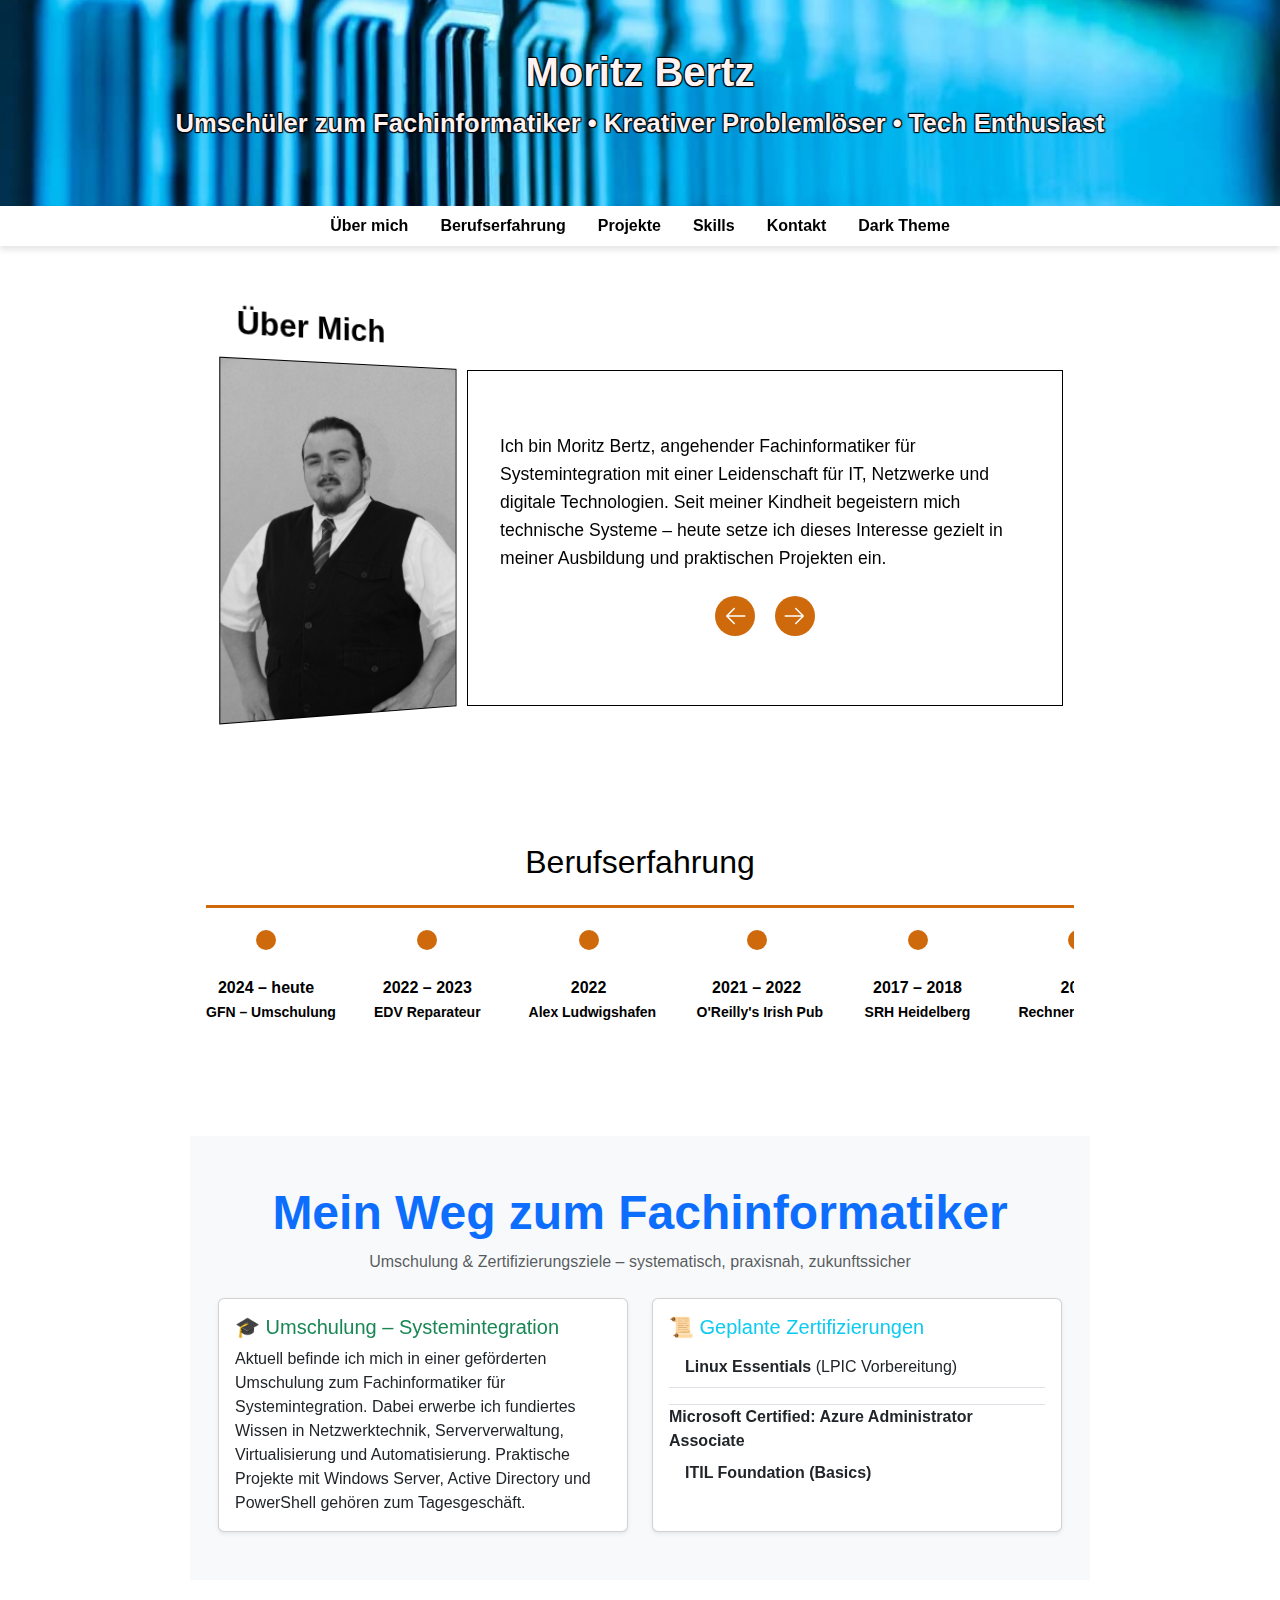
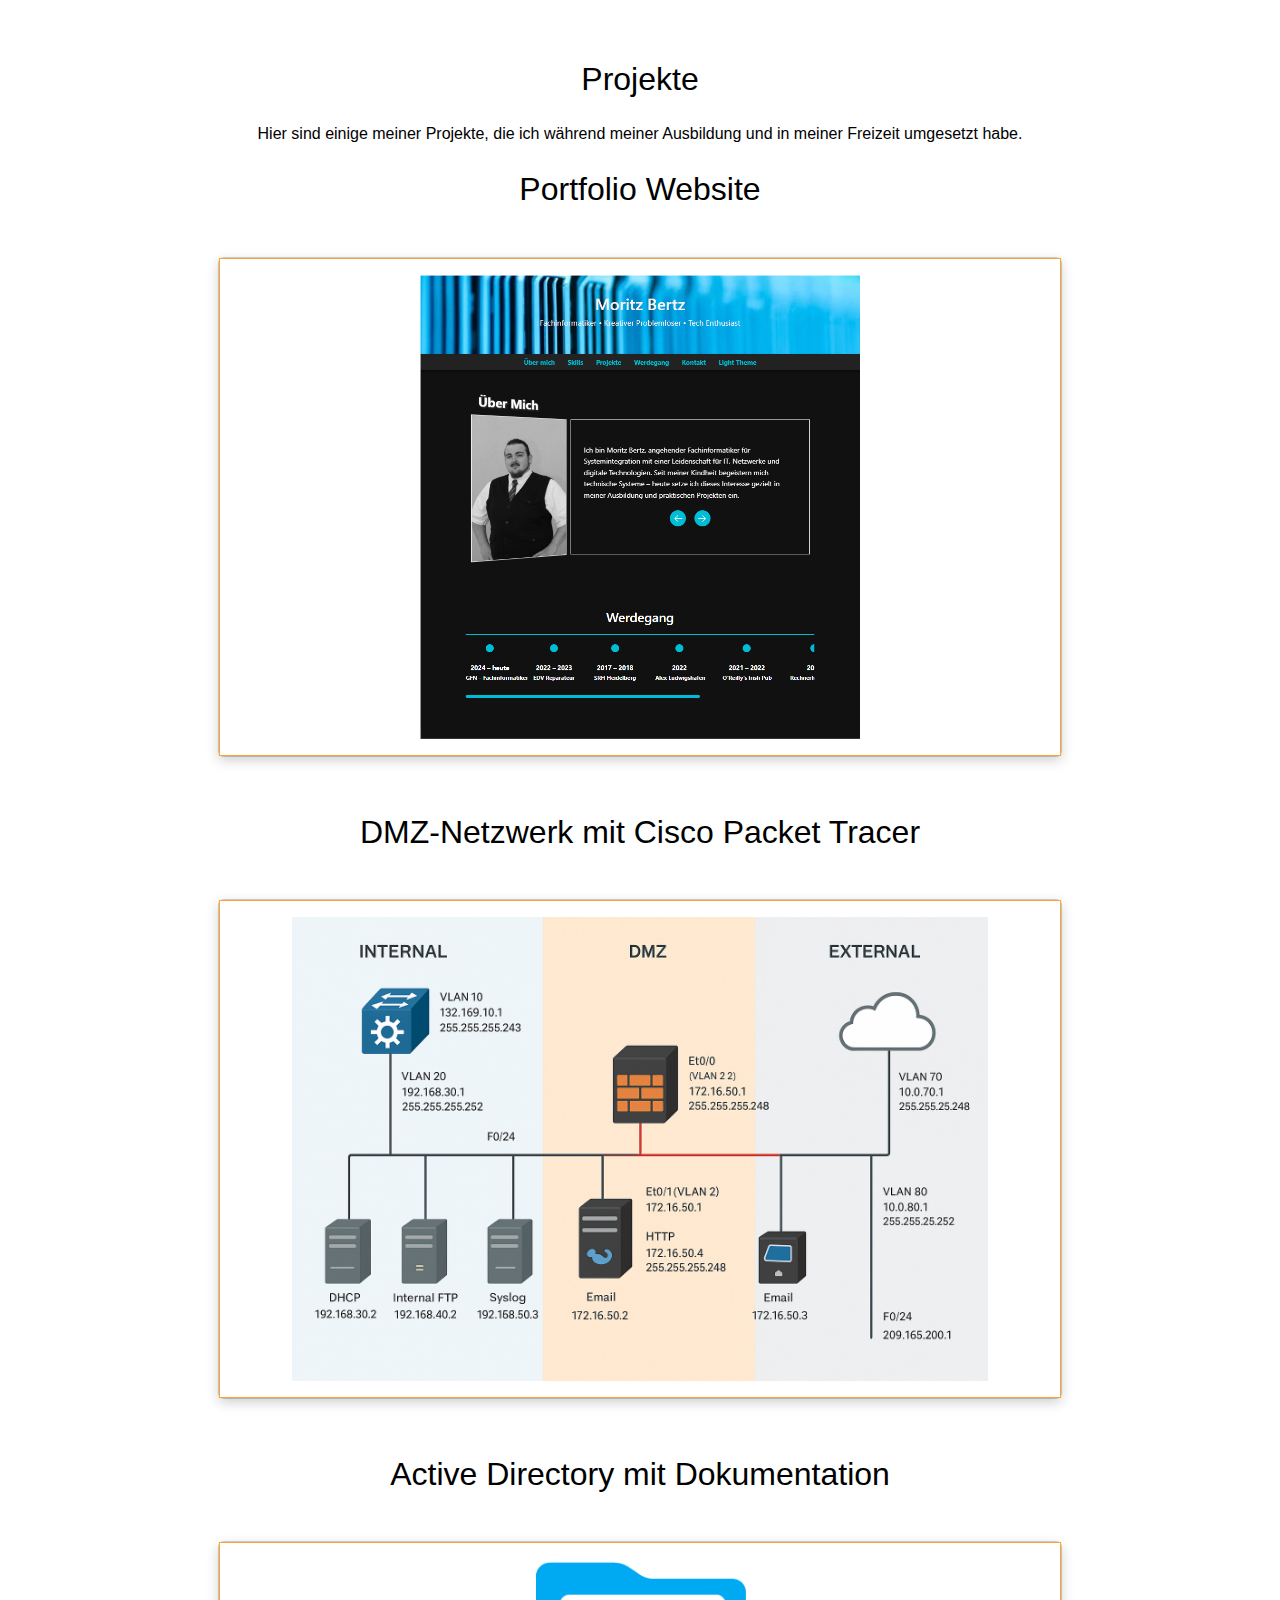
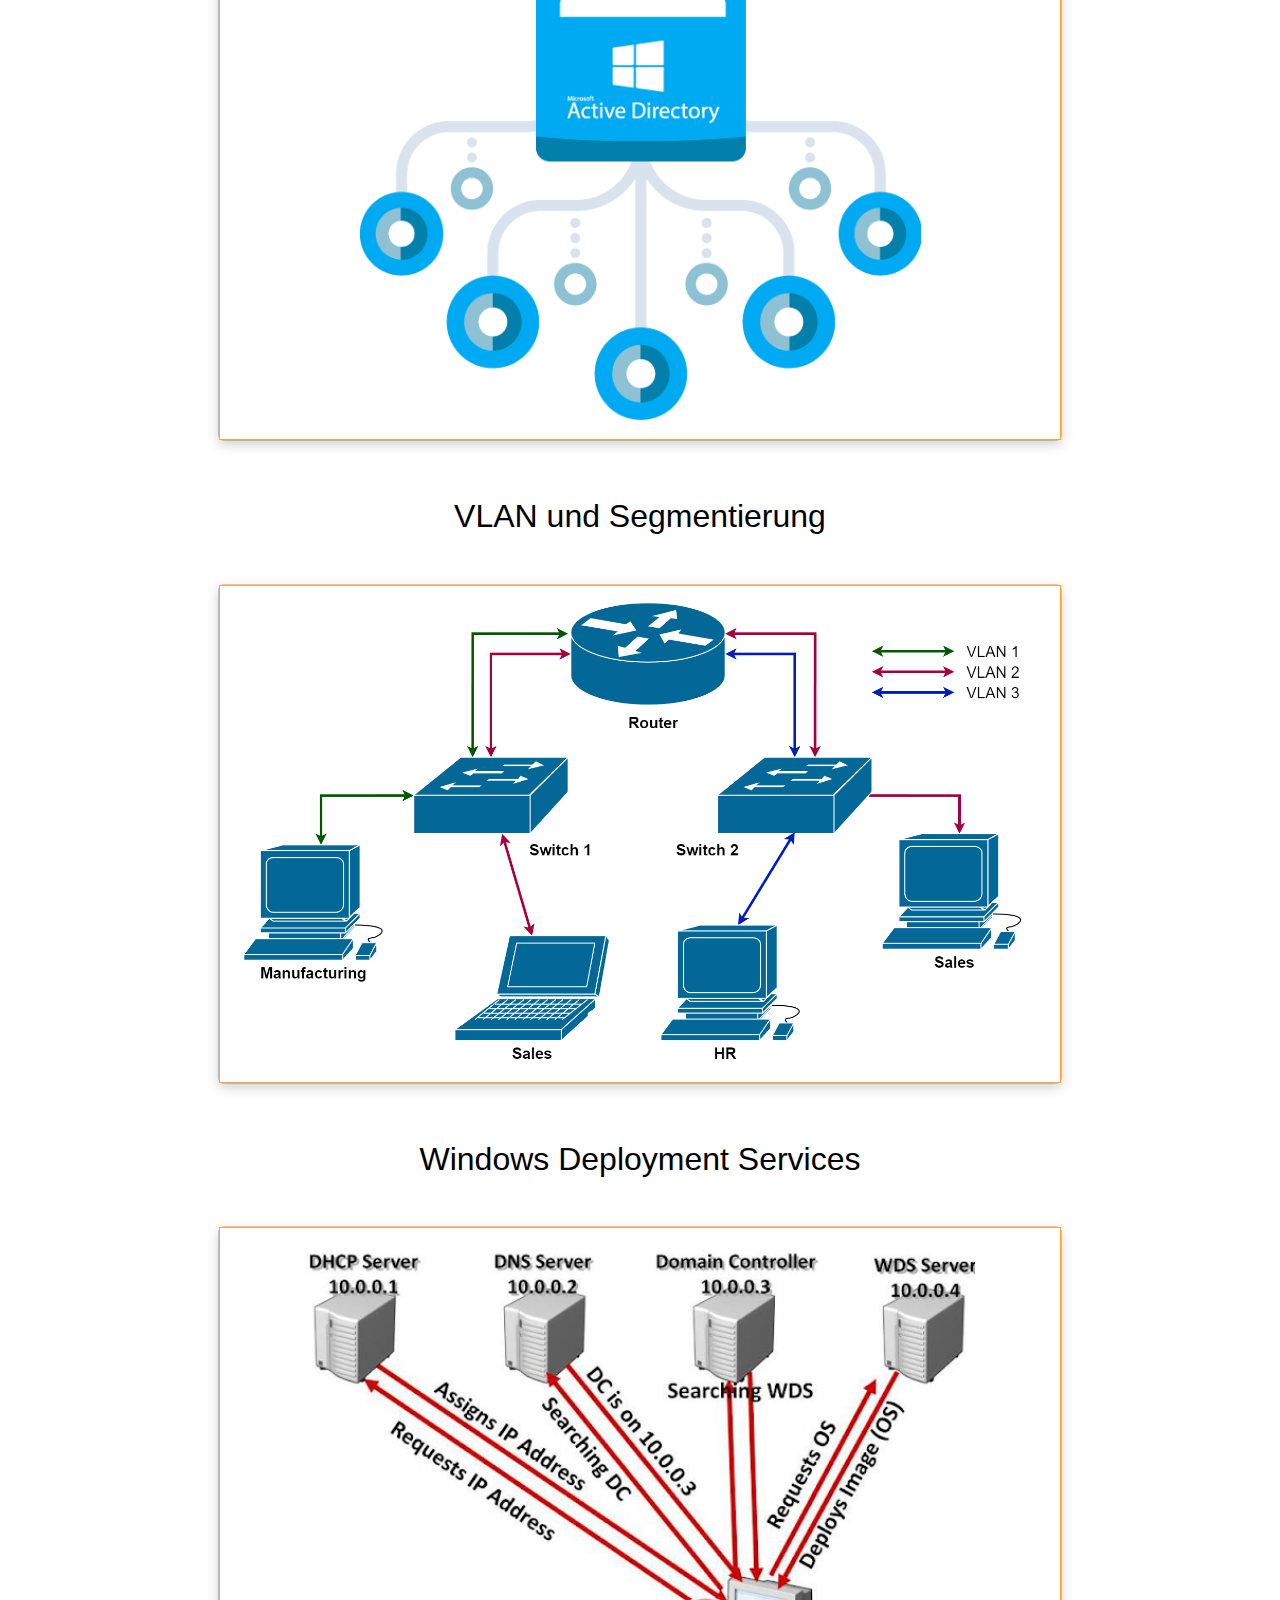
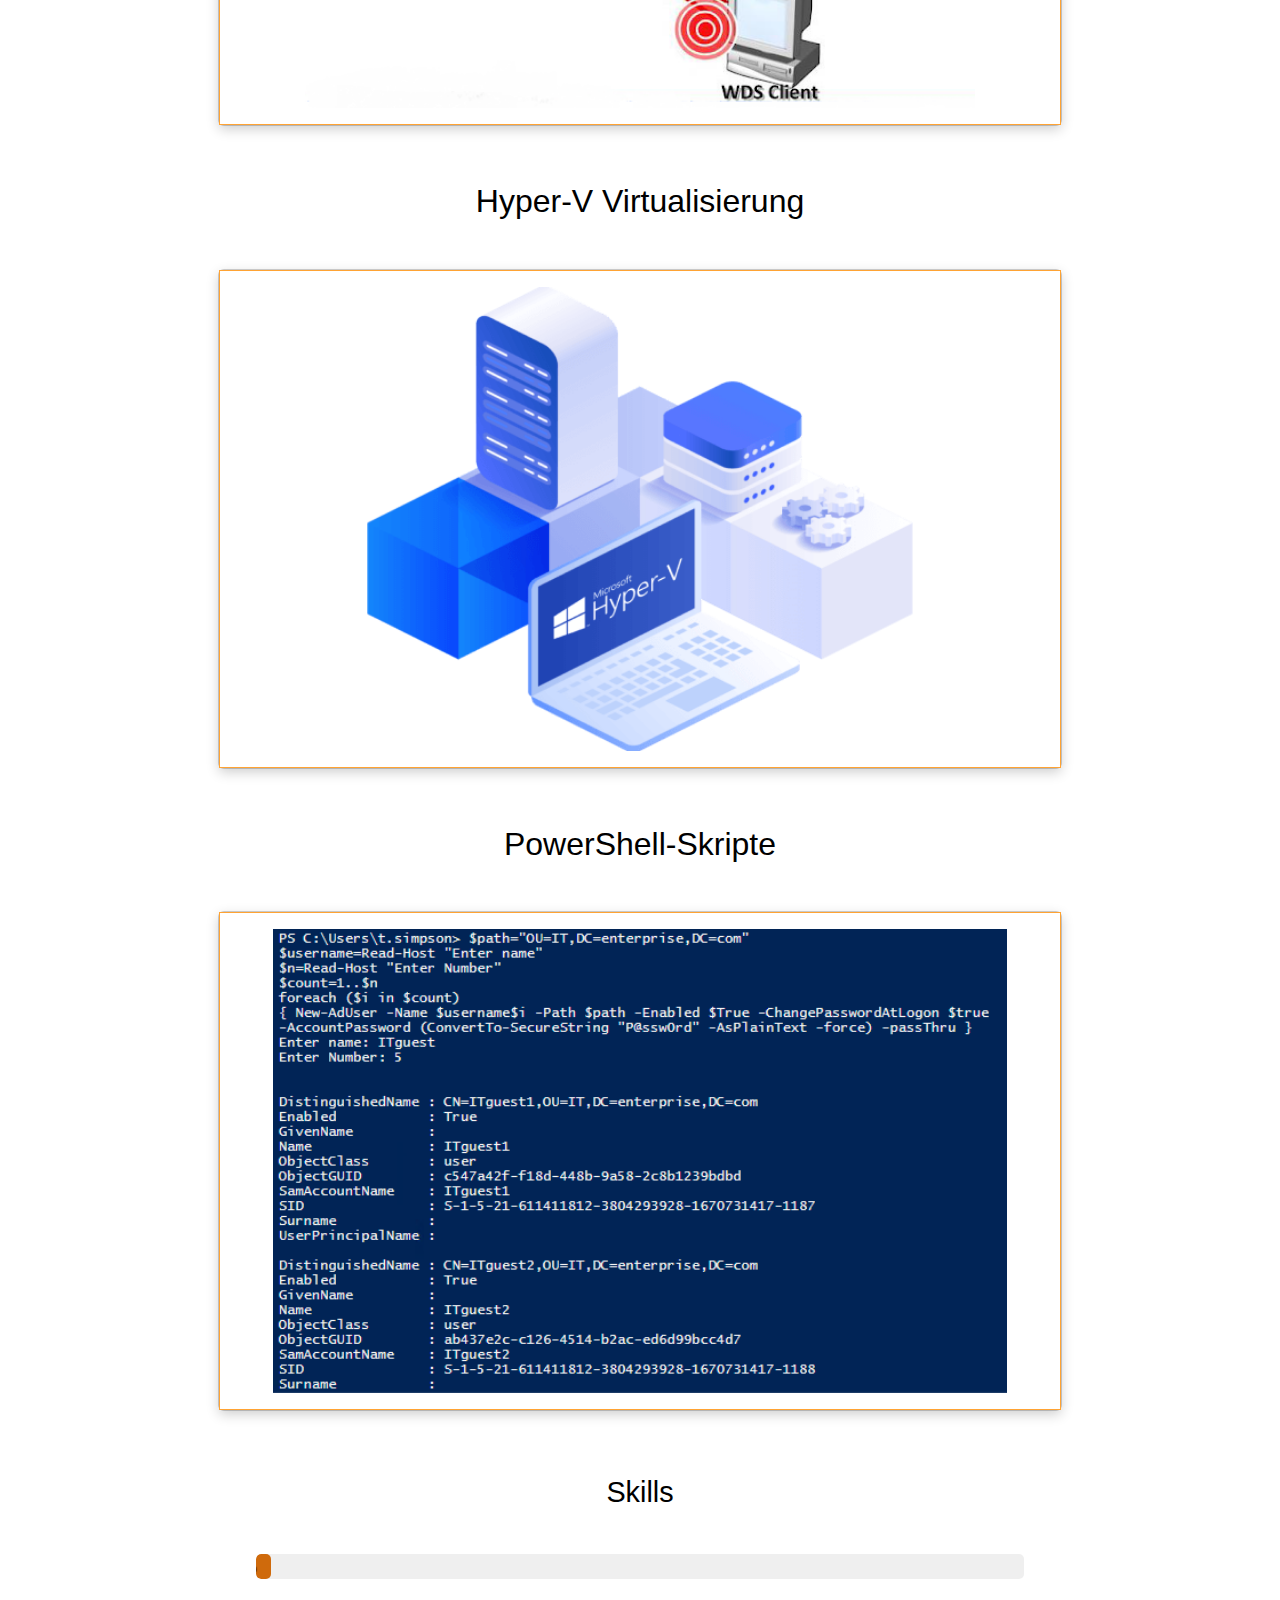
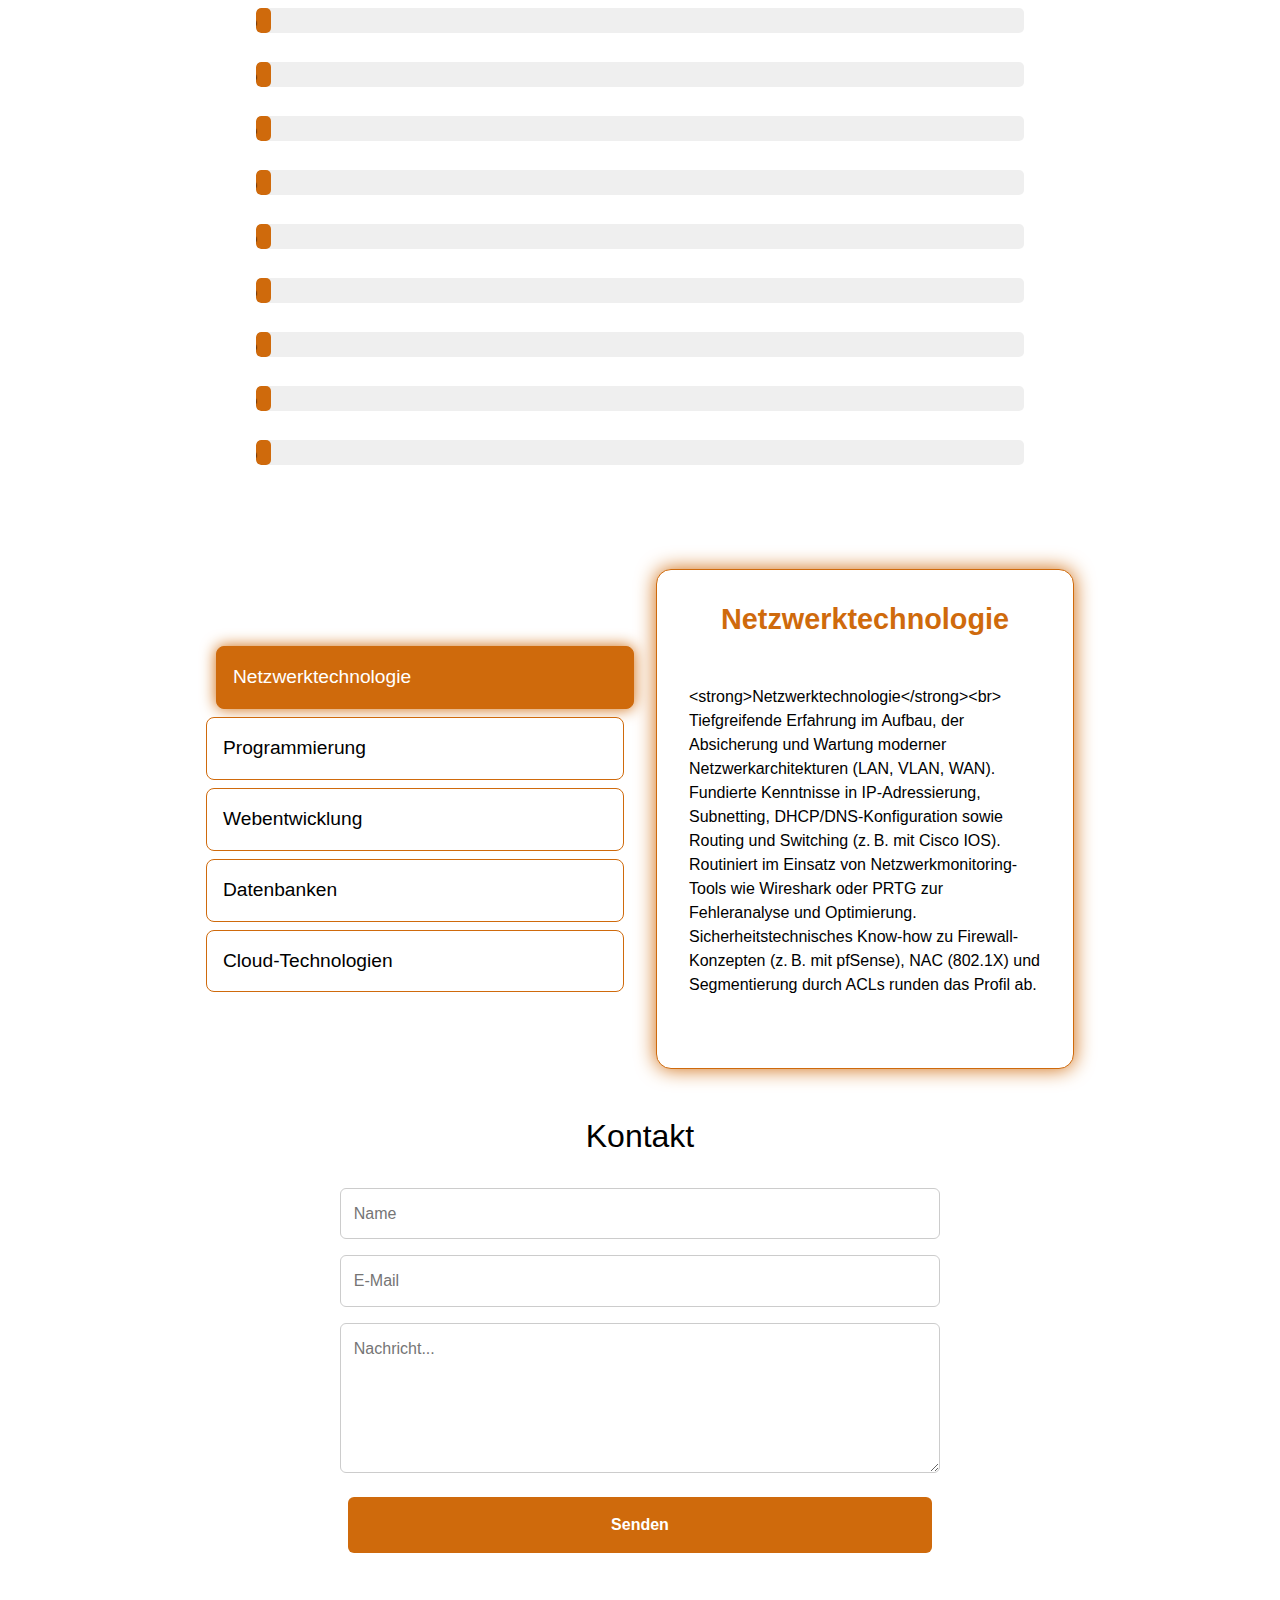
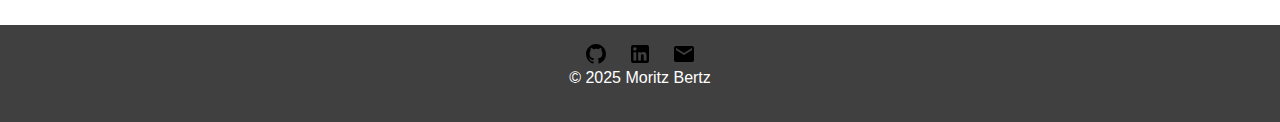
<file: index.html>
<!DOCTYPE html>
<html lang="de">
<head>
  <!-- Bootstrap CSS -->
  <link
    href="https://cdn.jsdelivr.net/npm/bootstrap@5.3.0-alpha3/dist/css/bootstrap.min.css"
    rel="stylesheet"
  />
  <!-- Bootstrap JS -->
  <script
    src="https://cdn.jsdelivr.net/npm/bootstrap@5.3.0-alpha3/dist/js/bootstrap.bundle.min.js"
    defer
  ></script>
  <meta charset="UTF-8" />
  <meta name="viewport" content="width=device-width, initial-scale=1.0" />
  <title>Mein Portfolio</title>
  <!-- Benutzerdefinierte CSS-Datei -->
  <link rel="stylesheet" href="stylesheet.css" />
  <!-- Benutzerdefinierte JavaScript-Datei -->
  <script defer src="script.js"></script>
  <!-- Bootstrap Icons -->
  <link 
    href="https://cdn.jsdelivr.net/npm/bootstrap-icons/font/bootstrap-icons.css" 
    rel="stylesheet"
  />
</head>
<body>
  <header>
    <h1 class="mainheader">Moritz Bertz</h1>
    <p class="subtitle">Umschüler zum Fachinformatiker • Kreativer Problemlöser • Tech Enthusiast</p>
  </header>

  <nav class="static-menu">
    <div class="burger-menu" onclick="toggleMenu()">
      <div></div>
      <div></div>
      <div></div>
    </div>
    <ul>
      <li><a href="#about">Über mich</a></li>
      <li><a href="#timeline">Berufserfahrung</a></li>
      <li><a href="#projects">Projekte</a></li>
      <li><a href="#skills">Skills</a></li>
      <li><a href="#contact">Kontakt</a></li>
      <li><a href="javascript:void(0);" onclick="toggleDarkMode()">Dark Theme</a></li>
    </ul>
  </nav>
  <section id="about">
    <div class="container">
      <div class="row align-items-center">
        <div class="col-md-12">
          <div class="about-wrapper">
            <div class="profile-container">
              <h2 class="profile-heading">Über Mich</h2>
              <img src="images/profile-pic.jpg" alt="Profilbild" class="profile-img">
            </div>
            <div class="about-content">
              <div id="paragraph-slider">
                <p class="paragraph active">Ich bin Moritz Bertz, angehender Fachinformatiker für Systemintegration mit einer Leidenschaft für IT, Netzwerke und digitale Technologien. Seit meiner Kindheit begeistern mich technische Systeme – heute setze ich dieses Interesse gezielt in meiner Ausbildung und praktischen Projekten ein.</p>
                <p class="paragraph">Ich verfüge über fundierte Kenntnisse in der Installation und Verwaltung von Betriebssystemen, Netzwerken und Servern sowie in IT-Sicherheit und Hardwareintegration. Durch meine Arbeit als Techniker und meine Ausbildung habe ich gelernt, komplexe Probleme effizient zu analysieren und nachhaltige Lösungen zu entwickeln.</p>
                <p class="paragraph">Ich bin kommunikativ, kundenorientiert und arbeite gerne im Team. In bisherigen Projekten konnte ich meine Fähigkeit unter Beweis stellen, technische Themen verständlich zu erklären und eine positive Zusammenarbeit mit Kunden und Kollegen aufzubauen.</p>
                <p class="paragraph">Ich strebe danach, mein Wissen kontinuierlich zu erweitern und in einem innovativen Unternehmen aktiv mitzuwirken. Mein Fokus liegt dabei auf praxisorientierter IT-Systemintegration und dem Aufbau zukunftsfähiger, sicherer Infrastrukturen.</p>
              </div>
              <!-- Pfeiltasten -->
              <div class="text-center mt-3">
                <button class="btn btn-arrow me-2" id="prev-btn" aria-label="Zurück">
                  <div class="svg-container">
                    <svg xmlns="http://www.w3.org/2000/svg" width="24" height="24" fill="currentColor" viewBox="0 0 16 16">
                      <path fill-rule="evenodd" d="M15 8a.5.5 0 0 1-.5.5H3.707l4.147 4.146a.5.5 0 0 1-.708.708l-5-5a.5.5 0 0 1 0-.708l5-5a.5.5 0 0 1 .708.708L3.707 7.5H14.5A.5.5 0 0 1 15 8z"/>
                    </svg>
                  </div>
                </button>
                <button class="btn btn-arrow" id="next-btn" aria-label="Weiter">
                  <div class="svg-container">
                    <svg xmlns="http://www.w3.org/2000/svg" width="24" height="24" fill="currentColor" viewBox="0 0 16 16">
                      <path fill-rule="evenodd" d="M1 8a.5.5 0 0 1 .5-.5h10.793l-4.147-4.146a.5.5 0 0 1 .708-.708l5 5a.5.5 0 0 1 0 .708l-5 5a.5.5 0 0 1-.708-.708L12.293 8.5H1.5A.5.5 0 0 1 1 8z"/>
                    </svg>
                  </div>
                </button>
              </div>
            </div>
          </div>
        </div>
      </div>
    </div>
  </section>
  <section id="timeline" class="mt-5">
    <h2 class="text-center mb-4">Berufserfahrung</h2>
    <div class="timeline-container">
  
      <!-- Bereits vorhandene Meilensteine -->
      <div class="timeline-item" data-year="2024 – heute" data-title="Ausbildung – GFN" data-description="Umschulung zum Fachinformatiker für Systemintegration bei der GFN: Netzwerkadministration, IT-Sicherheit, Azure, Linux u.v.m.">
        <div class="timeline-dot"></div>
        <div class="timeline-label">2024 – heute<br><small>GFN – Umschulung</small></div>
      </div>
  
      <div class="timeline-item" data-year="2022 – 2023" data-title="Express Handy Reparatur" data-description="Reparaturen, Kundenberatung, Inventarverwaltung, IT-Service für Kleingeräte.">
        <div class="timeline-dot"></div>
        <div class="timeline-label">2022 – 2023<br><small>EDV Reparateur</small></div>
      </div> 
  
      <!-- Hinzugefügte Meilensteine -->
      <div class="timeline-item" data-year="2022" data-title="Servicekraft – Alex Ludwigshafen" data-description="Servicekraft, Kellner und Barkeeper im Alex Ludwigshafen.">
        <div class="timeline-dot"></div>
        <div class="timeline-label">2022<br><small>Alex Ludwigshafen</small></div>
      </div>
  
      <div class="timeline-item" data-year="2021 – 2022" data-title="Servicekraft – O'Reilly's Irish Pub" data-description="Servicekraft, Kellner und Barkeeper im O'Reilly's Irish Pub.">
        <div class="timeline-dot"></div>
        <div class="timeline-label">2021 – 2022<br><small>O'Reilly's Irish Pub</small></div>
      </div>

      <div class="timeline-item" data-year="2017 – 2018" data-title="Game & Multimedia Design" data-description="SRH Heidelberg: Photoshop, Webentwicklung, Designgrundlagen, Teamprojekte.">
        <div class="timeline-dot"></div>
        <div class="timeline-label">2017 – 2018<br><small>SRH Heidelberg</small></div>
      </div>

      <div class="timeline-item" data-year="2017" data-title="Praktikum – Rechnerhaus GmbH" data-description="Praktikum als Webentwickler bei der Rechnerhaus GmbH in Lampertheim.">
        <div class="timeline-dot"></div>
        <div class="timeline-label">2017<br><small>Rechnerhaus GmbH</small></div>
      </div>
  
      <div class="timeline-item" data-year="2016 – 2017" data-title="Berufsvorbereitende Bildungsmaßnahme" data-description="Teilnahme an einer berufsvorbereitenden Bildungsmaßnahme am Wichern Institut Ludwigshafen.">
        <div class="timeline-dot"></div>
        <div class="timeline-label">2016 – 2017<br><small>Wichern Institut</small></div>
      </div>
  
      <div class="timeline-item" data-year="2007" data-title="Praktikum – Ciba/BASF Lampertheim" data-description="Praktikum als Chemikant bei Ciba/BASF in Lampertheim.">
        <div class="timeline-dot"></div>
        <div class="timeline-label">2007<br><small>Ciba/BASF Lampertheim</small></div>
      </div>
  
    </div>
  </section>
  
  <!-- Modal für Details -->
  <div class="modal fade" id="timelineModal" tabindex="-1" aria-hidden="true">
    <div class="modal-dialog modal-dialog-centered">
      <div class="modal-content">
        <div class="modal-header">
          <h5 class="modal-title" id="timelineModalLabel"></h5>
          <button type="button" class="btn-close" data-bs-dismiss="modal" aria-label="Schließen"></button>
        </div>
        <div class="modal-body" id="timelineModalBody"></div>
      </div>
    </div>
  </div>
  <section id="umschulung-section" class="mt-5 py-5 bg-light">
  <div class="container">
    <div class="text-center mb-4">
      <h2 class="display-5 fw-bold text-primary">Mein Weg zum Fachinformatiker</h2>
      <p class="text-muted">Umschulung & Zertifizierungsziele – systematisch, praxisnah, zukunftssicher</p>
    </div>

    <div class="row gy-4">
      <div class="col-md-6 animate-fade-in">
        <div class="card shadow-sm h-100">
          <div class="card-body">
            <h5 class="card-title text-success">🎓 Umschulung – Systemintegration</h5>
            <p class="card-text">
              Aktuell befinde ich mich in einer geförderten Umschulung zum Fachinformatiker für Systemintegration. Dabei erwerbe ich fundiertes Wissen in Netzwerktechnik, Serververwaltung, Virtualisierung und Automatisierung. Praktische Projekte mit Windows Server, Active Directory und PowerShell gehören zum Tagesgeschäft.
            </p>
          </div>
        </div>
      </div>

      <div class="col-md-6 animate-fade-in">
        <div class="card shadow-sm h-100">
          <div class="card-body">
            <h5 class="card-title text-info">📜 Geplante Zertifizierungen</h5>
            <ul class="list-group list-group-flush">
              <li class="list-group-item"><strong>Linux Essentials</strong> (LPIC Vorbereitung)</li>
              <li class="list-group-item"></li><strong>Microsoft Certified: Azure Administrator Associate</strong></li>
              <li class="list-group-item"><strong>ITIL Foundation (Basics)</strong></li>
            </ul>
          </div>
        </div>
      </div>
    </div>
  </div>
</section>

  <section id="projects" class="mt-5">
    <h2 class="text-center mb-4">Projekte</h2>
    <p class="text-center mb-4">Hier sind einige meiner Projekte, die ich während meiner Ausbildung und in meiner Freizeit umgesetzt habe.</p>
    <div class="container">
      <div class="row g-4 justify-content-center">
        <!-- Project Card 1 -->
        <h2 class="text-center mb-4">Portfolio Website</h2>
        <div class="col-md-12">
          <div class="card-container">
            <div class="card">
              <div class="card-face card-front">
                <img src="images/infpic/website.png" alt="Portfolio Website" />
              </div>
              <div class="card-face card-back">
                <div class="scroll-content" id="scrollBox1">
                  <h3>Portfolio Website</h3>
                  <p>Eine responsive Portfolio-Website, die meine Fähigkeiten und Projekte präsentiert.</p>
                  <ul>
                    <li>HTML5 & CSS3 für modernes, responsives Design</li>
                    <li>JavaScript für interaktive Elemente</li>
                    <li>Bootstrap für Grid-Layout und Komponenten</li>
                    <li>Dark/Light Mode Toggle</li>
                    <li>Animierte UI-Elemente</li>
                  </ul>
                </div>
              </div>
            </div>
          </div>
        </div>
        <!-- Project Card 2 -->
        <h2 class="text-center mb-4">DMZ-Netzwerk mit Cisco Packet Tracer</h2>
        <div class="col-md-12">
          <div class="card-container">
            <div class="card">
              <div class="card-face card-front">
                <img src="images/infpic/DMZ.png" alt="Netzwerk Lab" />
              </div>
              <div class="card-face card-back">
                <div class="scroll-content" id="scrollBox2">
                  <h3>DMZ-Netzwerk mit Cisco Packet Tracer</h3>
                  <p>Ein komplexes Netzwerk-Setup mit DMZ (Demilitarized Zone) zur sicheren Trennung von internen und externen Diensten.</p>
                  <ul>
                    <li>Netzwerksegmentierung in drei Zonen (Intern, DMZ, Extern)</li>
                    <li>Konfiguration von zwei Routers (Edge & Internal) und einem Layer 3 Switch</li>
                    <li>Implementierung von Access Control Lists (ACLs) für Sicherheit</li>
                    <li>Statisches Routing zwischen den Netzwerkzonen</li>
                    <li>IP-Adressierung und Subnetting (192.168.10.0/24, 192.168.20.0/24, 203.0.113.0/24)</li>
                    <li>Testen der Netzwerkverbindungen und Sicherheitsregeln</li>
                  </ul>
                  <p><strong>Gelernte Fähigkeiten:</strong></p>
                  <ul>
                    <li>Netzwerksegmentierung und DMZ-Konzepte</li>
                    <li>Router- und Switch-Konfiguration</li>
                    <li>ACL-Implementierung für Zugriffskontrolle</li>
                    <li>Netzwerksicherheit und Best Practices</li>
                  </ul>
                </div>
              </div>
            </div>
          </div>
        </div>
        <!-- Project Card 3 -->
        <h2 class="text-center mb-4">Active Directory mit Dokumentation</h2>
        <div class="col-md-12">
          <div class="card-container">
            <div class="card">
              <div class="card-face card-front">
                <img src="images/infpic/ad.png" alt="Active Directory" />
              </div>
              <div class="card-face card-back">
                <div class="scroll-content" id="scrollBox3">
                  <h3>Zentrale Benutzer- und Rechteverwaltung mit Active Directory</h3>
                  <p>Einrichtung und Konfiguration einer Active Directory Infrastruktur mit Gruppenrichtlinien.</p>
                  <ul>
                    <li>Einrichtung eines Domänencontrollers unter Windows Server 2022</li>
                    <li>Strukturierte OU-Organisation für effiziente Verwaltung</li>
                    <li>Implementierung von Gruppenrichtlinien (GPOs)</li>
                    <li>Automatisierte Druckerzuweisung und Netzlaufwerke</li>
                    <li>Passwortrichtlinien und Sicherheitseinstellungen</li>
                  </ul>
                  <p><strong>Verwendete Technologien:</strong></p>
                  <ul>
                    <li>Windows Server 2022</li>
                    <li>Group Policy Management Console (GPMC)</li>
                    <li>Remote Server Administration Tools (RSAT)</li>
                  </ul>
                  <button class="btn btn-primary" onclick="openModal()">Dokumentation Organisational Units / Groups</button>

                </div>
              </div>
            </div>
          </div>
        </div>
        <!-- Project Card 4 -->
        <h2 class="text-center mb-4">VLAN und Segmentierung</h2>
        <div class="col-md-12">
          <div class="card-container">
            <div class="card">
              <div class="card-face card-front">
                <img src="images/infpic/vlan.png" alt="VLAN Network" />
              </div>
              <div class="card-face card-back">
                <div class="scroll-content" id="scrollBox4">
                  <h3>Segmentierung eines Netzwerks mit VLANs und Layer-3-Routing</h3>
                  <p>Implementierung einer VLAN-basierten Netzwerksegmentierung mit Inter-VLAN-Routing.</p>
                  <ul>
                    <li>Entwicklung eines VLAN-Konzepts für verschiedene Abteilungen</li>
                    <li>Konfiguration von Trunk-Ports und Access-Ports</li>
                    <li>Einrichtung von Inter-VLAN-Routing</li>
                    <li>Implementierung von Sicherheitsrichtlinien pro VLAN</li>
                    <li>Netzwerksegmentierung für optimale Performance</li>
                  </ul>
                  <p><strong>Verwendete Technologien:</strong></p>
                  <ul>
                    <li>Cisco IOS / Packet Tracer</li>
                    <li>pfSense Firewall</li>
                    <li>Unifi Network Controller</li>
                  </ul>
                </div>
              </div>
            </div>
          </div>
        </div>
        <!-- Project Card 5 -->
        <h2 class="text-center mb-4">Windows Deployment Services</h2>
        <div class="col-md-12">
          <div class="card-container">
            <div class="card">
              <div class="card-face card-front">
                <img src="images/infpic/wds.png" alt="Windows Deployment Services" />
              </div>
              <div class="card-face card-back">
                <div class="scroll-content" id="scrollBox5">
                  <h3>Automatisierte Windows-Installation via PXE und WDS</h3>
                  <p>Einrichtung eines Windows Deployment Services Servers für automatisierte Systeminstallationen.</p>
                  <ul>
                    <li>Konfiguration eines WDS-Servers</li>
                    <li>Erstellung und Anpassung von Bootimages</li>
                    <li>Entwicklung von Antwortdateien (unattended.xml)</li>
                    <li>Integration von Treibern und Updates</li>
                    <li>PXE-Boot-Konfiguration</li>
                  </ul>
                  <p><strong>Verwendete Technologien:</strong></p>
                  <ul>
                    <li>Windows Server Core/GUI</li>
                    <li>Deployment Image Servicing and Management (DISM)</li>
                    <li>Windows Deployment Services (WDS)</li>
                  </ul>
                </div>
              </div>
            </div>
          </div>
        </div>
      
        <!-- Project Card 7 -->
        <h2 class="text-center mb-4">Hyper-V Virtualisierung</h2>
        <div class="col-md-12">
          <div class="card-container">
            <div class="card">
              <div class="card-face card-front">
                <img src="images/infpic/hyper-v-1.webp" alt="Hyper-V Virtualization" />
              </div>
              <div class="card-face card-back">
                <div class="scroll-content" id="scrollBox7">
                  <h3>Servervirtualisierung mit Hyper-V und VHDX-Snapshots</h3>
                  <p>Implementierung einer Hyper-V-basierten Virtualisierungsinfrastruktur.</p>
                  <ul>
                    <li>Einrichtung eines Hyper-V Hosts</li>
                    <li>Konfiguration virtueller Netzwerke</li>
                    <li>Erstellung und Verwaltung von VMs</li>
                    <li>Implementierung von VHDX-Snapshots</li>
                    <li>Performance-Optimierung</li>
                  </ul>
                  <p><strong>Verwendete Technologien:</strong></p>
                  <ul>
                    <li>Microsoft Hyper-V</li>
                    <li>PowerShell für Automatisierung</li>
                    <li>VHDX-Dateisystem</li>
                    <li>Windows Admin Center</li>
                  </ul>
                </div>
              </div>
            </div>
          </div>
        </div>
        <!-- Project Card 8 -->
        <h2 class="text-center mb-4">PowerShell-Skripte</h2>
        <div class="col-md-12">
          <div class="card-container">
            <div class="card">
              <div class="card-face card-front">
                <img src="images/infpic/New_AD_Users_w_PS_5.png" alt="PowerShell Automation" />
              </div>
              <div class="card-face card-back">
                <div class="scroll-content" id="scrollBox8">
                  <h3>Automatisierung von Benutzeranlagen mit PowerShell-Skripten</h3>
                  <p>Entwicklung von PowerShell-Skripten zur Automatisierung von Benutzeranlagen.</p>
                  <ul>
                    <li>Erstellung von Benutzerkonten in Active Directory</li>
                    <li>Automatisierte Einrichtung von Homeverzeichnissen</li>
                    <li>Verwaltung von Gruppenmitgliedschaften</li>
                    <li>Passwort-Management und -Sicherheit</li>
                    <li>CSV-basierte Massenverarbeitung</li>
                  </ul>
                  <p><strong>Verwendete Technologien:</strong></p>
                  <ul>
                    <li>PowerShell</li>
                    <li>Active Directory Module</li>
                    <li>CSV-Import/Export</li>
                  </ul>
                </div>
              </div>
            </div>
          </div>
        </div>
      </div>
    </div>
  <!-- Modal für das Tool -->
<div id="iframeModal" class="modal-overlay">
  <div class="modal-content">
    <button class="close-btn" onclick="closeModal()">×</button>
    <iframe id="ad-documentation-iframe" src="AD Documentation.html" frameborder="0"></iframe>
  </div>
</div>
  </section>



  <section id="skills">
    <h2>Skills</h2>
    <div class="skills-container">
      <div class="skill">
        <div class="mobile-tooltip">Klick mich</div>
        <span>HTML/CSS</span>
        <div class="bar" data-percent="83" data-skill="htmlcss">
          <div>83%</div>
        </div>
        <div class="skill-details">
          <ul>
            <li>Responsive Web Design</li>
            <li>CSS Grid & Flexbox</li>
            <li>CSS Animations & Transitions</li>
            <li>Semantic HTML5</li>
            <li>Cross-browser Compatibility</li>
          </ul>
        </div>
      </div>
      
      <div class="skill">
        <div class="mobile-tooltip">Klick mich</div>
        <span>JavaScript</span>
        <div class="bar" data-percent="45" data-skill="javascript">
          <div>45%</div>
        </div>
        <div class="skill-details">
          <ul>
            <li>DOM Manipulation</li>
            <li>Event Handling</li>
            <li>ES6+ Features</li>
            <li>Async Programming</li>
            <li>Basic API Integration</li>
          </ul>
        </div>
      </div>
      
      <div class="skill">
        <div class="mobile-tooltip">Klick mich</div>
        <span>PHP</span>
        <div class="bar" data-percent="60" data-skill="php">
          <div>60%</div>
        </div>
        <div class="skill-details">
          <ul>
            <li>WordPress Development</li>
            <li>Database Integration</li>
            <li>Form Processing</li>
            <li>Basic Security Practices</li>
            <li>Template Systems</li>
          </ul>
        </div>
      </div>
      
      <div class="skill">
        <div class="mobile-tooltip">Klick mich</div>
        <span>Linux</span>
        <div class="bar" data-percent="65" data-skill="linux">
          <div>65%</div>
        </div>
        <div class="skill-details">
          <ul>
            <li>System Administration</li>
            <li>Shell Scripting</li>
            <li>Package Management</li>
            <li>User Management</li>
            <li>Network Configuration</li>
          </ul>
        </div>
      </div>
      
      <div class="skill">
        <div class="mobile-tooltip">Klick mich</div>
        <span>Netzwerktechnik</span>
        <div class="bar" data-percent="80" data-skill="netzwerk">
          <div>80%</div>
        </div>
        <div class="skill-details">
          <ul>
            <li>TCP/IP Protocols</li>
            <li>Network Security</li>
            <li>VLAN Configuration</li>
            <li>Router & Switch Setup</li>
            <li>Network Troubleshooting</li>
          </ul>
        </div>
      </div>
      
      <div class="skill">
        <div class="mobile-tooltip">Klick mich</div>
        <span>Diagnose & Reparatur</span>
        <div class="bar" data-percent="70" data-skill="hardware">
          <div>70%</div>
        </div>
        <div class="skill-details">
          <ul>
            <li>Component Testing</li>
            <li>System Assembly</li>
            <li>Hardware Upgrades</li>
            <li>Performance Optimization</li>
            <li>Diagnostic Tools</li>
          </ul>
        </div>
      </div>
      
      <div class="skill">
        <div class="mobile-tooltip">Klick mich</div>
        <span>Datenrettung</span>
        <div class="bar" data-percent="60" data-skill="datenrettung">
          <div>60%</div>
        </div>
        <div class="skill-details">
          <ul>
            <li>File Recovery</li>
            <li>Partition Recovery</li>
            <li>Data Backup Solutions</li>
            <li>Recovery Software</li>
            <li>Data Security</li>
          </ul>
        </div>
      </div>
      
      <div class="skill">
        <div class="mobile-tooltip">Klick mich</div>
        <span>Bildbearbeitung</span>
        <div class="bar" data-percent="55" data-skill="photoshop">
          <div>55%</div>
        </div>
        <div class="skill-details">
          <ul>
            <li>Image Retouching</li>
            <li>Layer Management</li>
            <li>Color Correction</li>
            <li>Basic Design</li>
            <li>Photo Manipulation</li>
          </ul>
        </div>
      </div>
      
      <div class="skill">
        <div class="mobile-tooltip">Klick mich</div>
        <span>Kundenkommunikation</span>
        <div class="bar" data-percent="85" data-skill="kundenkommunikation">
          <div>85%</div>
        </div>
        <div class="skill-details">
          <ul>
            <li>Technical Support</li>
            <li>Problem Resolution</li>
            <li>Documentation</li>
            <li>Training & Guidance</li>
            <li>Customer Service</li>
          </ul>
        </div>
      </div>
      
      <div class="skill">
        <div class="mobile-tooltip">Klick mich</div>
        <span>Englisch (verhandlungssicher)</span>
        <div class="bar" data-percent="95" data-skill="englisch">
          <div>95%</div>
        </div>
        <div class="skill-details">
          <ul>
            <li>Technical Documentation</li>
            <li>International Communication</li>
            <li>Business Negotiations</li>
            <li>Project Management</li>
            <li>Cross-cultural Collaboration</li>
          </ul>
        </div>
      </div>
    </div>
  </section>

  <section id="tech-carousel" class="mt-5">
    <div class="container">
      <div class="row">
        <!-- Linke Spalte: Liste der Technologien -->
        <div class="col-md-6">
          <ul class="tech-list">
            <li data-tech="netzwerk">Netzwerktechnologie</li>
            <li data-tech="programmierung">Programmierung</li>
            <li data-tech="webentwicklung">Webentwicklung</li>
            <li data-tech="datenbanken">Datenbanken</li>
            <li data-tech="cloud">Cloud-Technologien</li>
          </ul>
        </div>
        <!-- Rechte Spalte: Beschreibungsbereich -->
        <div class="col-md-6">
          <div class="tech-description">
            <div class="tech-description-content">
              <h3 id="tech-title">Technologie</h3>
              <div class="tech-description-text">
                <p id="tech-details">Klicken Sie auf eine Technologie, um mehr Informationen zu erhalten.</p>
              </div>
            </div>
          </div>
        </div>
      </div>
    </div>
  </section>

  <section id="contact">
    <h2>Kontakt</h2>
    <form id="contact-form" action="https://formspree.io/f/xanoovvn" method="POST">
      <input type="text" name="name" id="name" placeholder="Name" required />
      <input type="email" name="email" id="email" placeholder="E-Mail" required />
      <textarea name="message" id="message" placeholder="Nachricht..." required></textarea>
      <button type="submit">Senden</button>
      <p id="form-msg"></p>
    </form>
  </section>

  <footer>
    <div class="socials">
      <a href="https://github.com/MoritzBertz"><img src="github.svg" alt="GitHub" /></a>
      <a href="https://www.linkedin.com/in/moritz-bertz-6b0208141/"><img src="linkedin.svg" alt="LinkedIn" /></a>
      <a href="mailto:moritzbertz@gmail.com"><img src="mail.svg" alt="E-Mail" /></a>
    </div>
    <p>&copy; 2025 Moritz Bertz</p>
  </footer>
</body>
</html>
</file>
<file: stylesheet.css>
/* ========================= */
/* Farbvariablen (Dark/Light Mode) */
/* ========================= */
:root {
  --bg: #ffffff; /* Hintergrundfarbe */
  --text: #000000; /* Textfarbe */
  --accent: hsl(29, 89%, 43%); /* Akzentfarbe */
  --accent-rgb: 255, 140, 0; /* RGB-Werte für die Light Mode Akzentfarbe */
}

body.dark {
  --bg: #111; /* Dunkler Hintergrund */
  --text: #fff; /* Helle Textfarbe */
  --accent: #00bcd4; /* Akzentfarbe im Dark Mode */
  --accent-rgb: 0, 188, 212; /* RGB-Werte für die Dark Mode Akzentfarbe */
}
h3 {
  font-weight: bold;
}
/* ========================= */
/* Allgemeine Stile */
/* ========================= */
body {
  font-family: 'Segoe UI', sans-serif;
  background-color: var(--bg);
  color: var(--text);
  margin: 0;
  padding: 0;
  transition: background 0.3s, color 0.3s; /* Weicher Übergang bei Farbwechsel */
  cursor: default; /* Standard-Cursor für die gesamte Seite */
  caret-color: transparent; /* Versteckt den blinkenden Text-Cursor */
}

/* ========================= */
/* Header-Bereich */
/* ========================= */
header {
  position: relative;
  text-align: center;
  padding: 3rem 1rem;
  background: var(--accent); /* Fallback-Farbe */
  background-image: url('images/Header-small.jpg'); /* Hintergrundbild */
  background-size: cover;
  background-position: center;
  background-repeat: no-repeat;
  color: rgb(255, 242, 242);
}

/* Overlay für den Header */
header::before {
  content: "";
  position: absolute;
  top: 0;
  left: 0;
  width: 100%;
  height: 100%;
  background: rgba(0, 0, 0, 0.5); /* Schwarzes Overlay mit Transparenz */
  z-index: -1; /* Overlay hinter den Text legen */
}
/* Untertitel im Header */
.subtitle {
  font-size: 1.6rem;
  margin-bottom: 1rem;
  text-shadow: black;
  font-weight: bold;
  text-shadow: 
    -1px -1px 1px black, 
    1px -1px 1px black, 
    -1px  1px 1px black, 
    1px  1px 1px black;
}
.mainheader {
  text-shadow: 
    -1px -1px 1px black, 
    1px -1px 1px black, 
    -1px  1px 1px black, 
    1px  1px 1px black;
  font-weight: bold;
}
/* ========================= */
/* Button-Styles */
/* ========================= */
button {
  padding: 0.7rem 1.2rem;
  border: none;
  color: var(--accent);
  font-weight: bold;
  cursor: pointer;
  margin: 0.5rem;
  border-radius: 4px;
  transition: background-color 0.3s ease;
}

/* Hover-Effekt für Buttons im Light Mode */
button:hover {
  background-color: hsl(29, 89%, 53%); /* Leicht hellere Akzentfarbe */
}

/* Hover-Effekt für Buttons im Dark Mode */
body.dark button:hover {
  background-color: hsl(192, 100%, 45%); /* Leicht hellere Akzentfarbe im Dark Mode */
}

/* ========================= */
/* Sektions-Styles */
/* ========================= */
section {
  padding: 2rem 1rem;
  max-width: 900px;
  margin: auto;
}

/* ========================= */
/* Profilbild-Styles */
/* ========================= */
.profile-container {
  position: relative;
  transform: perspective(1000px) rotateY(20deg);
  margin: 1rem 0;
}

.profile-heading {
  background: var(--bg);
  padding: 1rem;
  margin: 0;
  font-size: 2rem;
  font-weight: bold;
  color: var(--text);
}

.profile-img {
  width: 250px;
  height: 350px;
  border-radius: 0;
  object-fit: fill;
  object-position: center;
  margin: 0;
  filter: grayscale(100%); /* Schwarz-Weiß Filter */
  outline: 1px solid black; /* Schwarzer Umriss */
}

/* Dark Mode Anpassungen */
body.dark .profile-heading {
  text-shadow: 1px 1px 4px rgba(255, 255, 255, 0.2);
}

body.dark .profile-img {
  outline: 1px solid white;
}

/* ========================= */
/* Skills-Bereich */
/* ========================= */
#skills {
  padding: 2rem;
  width: 100%;
  max-width: 100%;
  margin: 0;
  display: flex;
  flex-direction: column;
  align-items: center;
  box-sizing: border-box;
}

/* Überschrift im Skills-Bereich */
#skills h2 {
  width: 100%;
  max-width: 800px;
  margin: 0 auto 2rem auto;
  text-align: center;
  padding: 0 1rem;
  box-sizing: border-box;
}

/* Container für die Skills-Balken */
.skills-container {
  display: flex;
  flex-direction: column;
  width: 100%;
  max-width: 800px;
  margin: 0 auto;
  padding: 1rem;
  box-sizing: border-box;
}

/* Einzelner Skill-Bereich */
.skill {
  margin-top: 5px;
  margin-bottom: 1.5rem;
  width: 100%;
  box-sizing: border-box;
  position: relative;
}

/* Ensure the parent container of skill-details has relative positioning */
.skill {
  position: relative;
}

/* Skills-Balken */
#skills .bar {
  position: relative;
  background: rgba(61, 57, 57, 0.082);
  height: 25px !important;
  min-height: 25px !important;
  border-radius: 5px;
  overflow: hidden;
  cursor: pointer;
  width: 100%;
  box-sizing: border-box;
  transition: transform 0.3s ease;
  color: white;
}

/* Mobile Tooltip */
.skill .mobile-tooltip {
  display: none;
  position: absolute;
  right: 0;
  top: -25px;
  background: var(--accent);
  color: white;
  padding: 4px 8px;
  border-radius: 4px;
  font-size: 12px;
  white-space: nowrap;
  opacity: 1;
  transform: translateY(0);
  transition: opacity 0.3s ease, transform 0.3s ease;
  pointer-events: none;
  z-index: 10;
}

.skill .mobile-tooltip::after {
  content: '';
  position: absolute;
  bottom: -5px;
  left: 50%;
  transform: translateX(-50%);
  border-width: 5px 5px 0;
  border-style: solid;
  border-color: var(--accent) transparent transparent;
}

/* Responsive Anpassungen für Skills */
@media (max-width: 768px) {
  /* Nur die erste Skill-Bar zeigt den Tooltip */
  .skill:first-child .mobile-tooltip {
    display: block;
  }

  .skill .mobile-tooltip.hidden {
    opacity: 0;
    transform: translateY(10px);
    pointer-events: none;
  }

  #skills .bar {
    cursor: pointer;
  }

  #skills .bar:hover {
    transform: scale(1.02);
  }
}

/* Dark mode adjustments */
body.dark #skills .bar {
  background: #333;
}

body.dark .skill .mobile-tooltip {
  background: var(--accent);
  color: white;
}

/* Erweiterter Skill-Bereich (wenn Details angezeigt werden) */
.skill.expanded {
  margin-bottom: 200px;
}

/* Skills-Balken im Dark Mode */
body.dark #skills .bar {
  background: #333;
}

/* Hover-Effekt für Skills-Balken */
#skills .bar:hover {
  transform: scale(1.02);
}

/* Füllstand des Skills-Balkens */
#skills .bar div {
  position: relative;
  background: var(--accent);
  height: 100% !important;
  min-height: 25px !important;
  width: 0;
  border-radius: 5px;
  transition: width 1.5s ease-in-out;
  display: flex;
  align-items: center;
  justify-content: flex-end; /* Align text to the right */
  padding-right: 15px;
  padding-left: 0; /* Remove left padding */
  color: white;
  font-weight: 600;
  font-size: 1rem;
  line-height: 1;
  box-sizing: border-box;
  text-shadow: 1px 1px 1px rgba(0, 0, 0, 0.8); /* Dark outline for text */
}

/* Details-Container für Skills */
.skill-details {
  position: absolute;
  top: 100%;
  left: 0;
  width: 100%;
  background: transparent;
  border-radius: 0 0 8px 8px;
  padding: 1rem;
  display: none;
  z-index: 1; /* Raise the stacking context */
  transform: translateY(-20px);
  opacity: 0;
  transition: transform 0.3s ease, opacity 0.3s ease;
  box-shadow: none; /* Remove any shadow */
  pointer-events: none; /* Prevent interaction */
  margin-bottom: 2.5rem; /* Add more space below the skill-details */
}

.skill-details.active {
  display: block;
  transform: translateY(0);
  opacity: 1;
}

/* Liste der Skill-Details */
.skill-details ul {
  list-style: none;
  padding: 0;
  margin: 0;
}

/* Einzelne Skill-Detail-Einträge */
.skill-details li {
  padding: 0.5rem 0;
  color: var(--text);
  font-size: 0.9rem;
  opacity: 0;
  transform: translateY(-10px);
  transition: all 0.3s ease;
}

/* Aktive Skill-Detail-Einträge */
.skill-details.active li {
  opacity: 1;
  transform: translateY(0);
}

/* Letzter Skill-Detail-Eintrag */
.skill-details li:last-child {
  border-bottom: none;
}

/* Aufzählungspunkte für Skill-Details */
.skill-details li::before {
  content: "•";
  color: var(--accent);
  font-weight: bold;
  margin-right: 0.5rem;
}

/* Verzögerung für die Animation der Detail-Einträge */
.skill-details li:nth-child(1) { transition-delay: 0.1s; }
.skill-details li:nth-child(2) { transition-delay: 0.2s; }
.skill-details li:nth-child(3) { transition-delay: 0.3s; }
.skill-details li:nth-child(4) { transition-delay: 0.4s; }
.skill-details li:nth-child(5) { transition-delay: 0.5s; }

/* Responsive Anpassungen für mobile Geräte */
@media (max-width: 768px) {
  .skills-container {
    padding: 1rem;
  }
  
  .skill {
    margin-bottom: 1rem;
  }
  
  .skill.expanded {
    margin-bottom: 250px; /* Angepasster Abstand für mobile Geräte */
  }
}

/* Animation für die Fortschrittsbalken */
@keyframes fillBar {
  from {
    width: 0;
  }
  to {
    width: var(--target-width);
  }
}

/* Animationsklasse für die Balken */
.bar div.animate {
  animation: fillBar 1.5s ease-in-out forwards;
}

/* Remove the old tooltip styles */
.bar::after,
.bar::before {
  display: none;
}

/* Dark mode adjustments */
body.dark .bar {
  background: rgba(255, 255, 255, 0.1);
}

body.dark .skill-details {
  background: var(--bg);
}

/* Add a hover effect with an animated breathing box shadow for skill bars */
.skill .bar:hover {
  animation: breathing-shadow 1.5s infinite ease-in-out;
}

/* Adjust the breathing glow animation to match the active theme */
@keyframes breathing-shadow {
  0%, 100% {
    box-shadow: 0 0 10px var(--accent), 0 0 20px var(--accent);
  }
  50% {
    box-shadow: 0 0 20px var(--accent), 0 0 30px var(--accent);
  }
}

/* Ensure the skill-details section does not cut off the hover breathing animation */
.skill .bar {
  position: relative;
  z-index: 2; /* Ensure the bar is above the skill-details */
}

/* Ensure the breathing effect continues for the active skill bar */
.skill.expanded .bar {
  animation: none;
}

/* Ensure the breathing effect continues for the currently active skill bar */
.skill.expanded .bar {
  animation: breathing-shadow 1.5s infinite ease-in-out;
}

/* ========================= */
/* Projekt-Karten */
/* ========================= */
.card-container {
  perspective: 1000px;
  width: 100%;
  height: 500px;
  margin-bottom: 2rem;
  position: relative;
  max-width: 1200px; /* Set a maximum width */
  margin-left: auto;
  margin-right: auto;
}

.card {
  width: 100%;
  height: 100%;
  position: relative;
  transform-style: preserve-3d;
  transition: transform 0.8s;
  cursor: pointer;
  z-index: 1;
}

.card:hover {
  z-index: 9999;
}

.card.flipped {
  transform: rotateY(180deg);
  z-index: 9999;
}

.card-face {
  position: absolute;
  width: 100%;
  height: 100%;
  backface-visibility: hidden;
  overflow: hidden;
  box-shadow: 0 4px 12px rgba(0, 0, 0, 0.2);
  background: var(--bg);
  border: 1px solid rgba(var(--accent-rgb), 0.8);
  transition: box-shadow 0.3s ease, transform 0.3s ease;
}

.card-front {
  display: flex;
  align-items: center;
  justify-content: center;
  padding: 1rem;
}

.card-front img {
  width: 100%;
  height: 100%;
  object-fit: contain;
  background-color: var(--bg);
}

.card-back {
  transform: rotateY(180deg);
  display: flex;
  flex-direction: column;
  padding: 1rem;
}

.scroll-content {
  flex: 1;
  overflow-y: auto;
  padding: 1rem;
  font-size: 14px;
  color: var(--text);
}

/* Custom Scrollbar für Projekt-Karten */
.scroll-content::-webkit-scrollbar {
  width: 8px;
}

.scroll-content::-webkit-scrollbar-track {
  background: transparent;
}

.scroll-content::-webkit-scrollbar-thumb {
  background: var(--accent);
  border-radius: 4px;
  transition: background-color 0.3s ease;
}

.scroll-content::-webkit-scrollbar-thumb:hover {
  background: hsl(29, 89%, 53%);
}

/* Dark Mode Anpassungen für Scrollbar */
body.dark .scroll-content::-webkit-scrollbar-thumb {
  background: var(--accent);
}

body.dark .scroll-content::-webkit-scrollbar-thumb:hover {
  background: var(--accent);
}

.scroll-content h3 {
  color: var(--accent);
  margin-bottom: 1rem;
  font-size: 1.5rem;
}

.scroll-content p {
  margin-bottom: 1rem;
  line-height: 1.6;
}

.scroll-content ul {
  list-style: none;
  padding: 0;
  margin: 1rem 0;
}

.scroll-content li {
  margin: 0.5rem 0;
  padding-left: 1.5rem;
  position: relative;
}

.scroll-content li::before {
  content: "•";
  color: var(--accent);
  position: absolute;
  left: 0;
}

.scroll-content .btn {
  margin-top: 1rem;
  background-color: var(--accent);
  color: white;
  border: none;
  padding: 0.5rem 1rem;
  border-radius: 4px;
  text-decoration: none;
  display: inline-block;
  transition: background-color 0.3s ease;
}

.scroll-content .btn:hover {
  background-color: var(--accent);
  filter: brightness(1.2);
}

/* Dark mode adjustments */
body.dark .card-face {
  background: var(--bg);
  border-color: var(--accent);
}

body.dark .scroll-content {
  color: var(--text);
}

/* Responsive adjustments */
@media (max-width: 768px) {
  .card-container {
    height: 350px;
  }
  
  .scroll-content {
    font-size: 13px;
  }
  
  .scroll-content h3 {
    font-size: 1.3rem;
  }
}



/* ========================= */
/* Timeline-Styles */
/* ========================= */
.timeline {
  list-style: none;
  padding: 0;
}

.timeline li {
  margin-bottom: 0.8rem;
}

.timeline span {
  font-weight: bold;
  color: var(--accent);
}
.modal-content {
  background-color: var(--accent); /* Match modal background to theme */
  color: var(--text); /* Match modal text color to theme */
  transition: background-color 0.3s ease, color 0.3s ease; /* Smooth transition */
}
.theme-close-button {
  color: var(--text);
  border: none;
  font-size: 1.25rem;
  opacity: 0.8;
  transition: opacity 0.2s ease, color 0.3s ease;
}
.theme-close-button:hover {
  opacity: 1;
  background-color: hsl(29, 89%, 53%); /* Leicht hellere Akzentfarbe */
}
/* Grundstil des Close-Buttons im Modal */
.modal-content .btn-close {
  border: none;
  box-shadow: none;
  padding: 0.5rem;
  opacity: 0.7;
  transition: filter 0.3s ease, opacity 0.2s ease;
}


/* ========================= */
/* Formular-Styles */
/* ========================= */
form {
  display: flex;
  flex-direction: column;
  gap: 1rem;
}

/* Eingabefelder und Textbereiche */
input, textarea {
  padding: 0.8rem;
  border-radius: 6px;
  border: 1px solid #ccc;
  cursor: text;
  caret-color: var(--text);
}

/* ========================= */
/* Footer-Styles */
/* ========================= */
footer {
  text-align: center;
  padding: 1rem;
  background: rgb(65, 64, 64);
  color: white;
}

/* Social Media Icons */
.socials img {
  width: 24px;
  margin: 0 0.5rem;
  filter: brightness(0); /* Makes icons black in light mode */
  transition: filter 0.3s ease;
}

/* Dark mode adjustments for social icons */
body.dark .socials img {
  filter: brightness(0) invert(1) sepia(1) saturate(1000%) hue-rotate(170deg); /* Makes icons cyan in dark mode */
}

/* ========================= */
/* Statisches Menü */
/* ========================= */
.static-menu {
  position: sticky;
  top: 0;
  width: 100%;
  background: var(--bg);
  box-shadow: 0 4px 6px rgba(0, 0, 0, 0.1);
  z-index: 1000;
  padding: 0.5rem 1rem;
}
body.dark .static-menu {
  box-shadow: 0 4px 6px rgba(255, 255, 255, 0.1);
}
/* Menü-Liste */
.static-menu ul {
  list-style: none;
  display: flex;
  justify-content: center;
  margin: 0;
  padding: 0;
}

/* Menü-Einträge */
.static-menu li {
  margin: 0 1rem;
}

/* Menü-Links */
.static-menu a {
  position: relative;
  text-decoration: none;
  color: var(--text);
  font-weight: bold;
  transition: color 0.3s;
}

/* Unterstrich-Effekt für Menü-Links */
.static-menu a::after {
  content: "";
  position: absolute;
  bottom: -3px;
  left: 0;
  width: 0;
  height: 1px;
  background-color: var(--accent);
  transition: width 0.3s ease;
}

/* Hover-Effekt für Menü-Links */
.static-menu a:hover {
  color: var(--accent);
}

.static-menu a:hover::after {
  width: 100%;
}
/* ====================== */
/* Burger-Menü-Button */
/* ====================== */
.burger-menu {
  display: none; /* wird nur bei kleinen Screens angezeigt */
  flex-direction: column;
  justify-content: space-between;
  width: 28px;
  height: 20px;
  cursor: pointer;
  z-index: 1100;
  position: sticky;
}

.burger-menu div {
  height: 3px;
  background-color: var(--text);
  border-radius: 2px;
  transition: all 0.3s ease;
}

/* Animation beim Aktivieren */
.burger-menu.active div:nth-child(1) {
  transform: rotate(45deg) translate(5px, 5px);
}

.burger-menu.active div:nth-child(2) {
  opacity: 0;
}

.burger-menu.active div:nth-child(3) {
  transform: rotate(-45deg) translate(6px, -6px);
}

/* ====================== */
/* Burger-Menü-Liste mobil */
/* ====================== */
@media (max-width: 768px) {
.burger-menu {
  background-color: rgba(var(--accent-rgb), 0.8);
  border-radius: 6px;
  box-shadow: 0 2px 8px rgba(0, 0, 0, 0.15);
  cursor: pointer;
  z-index: 1100;
  position: fixed;
  top: 1rem;
  left: 1rem;
  display: flex;
  flex-direction: column;
  justify-content: space-between;
  width: 36px;  /* größer als vorher */
  height: 30px; /* größer als vorher */
  padding: 5px;   /* kein padding */
  
}


  .burger-menu div {
    height: 3px;
    background-color: var(--text);
    border-radius: 2px;
    transition: all 0.3s ease;
    border-color: var(--accent);
  }

.burger-menu.active div:nth-child(1) {
  transform: translateY(8px) rotate(45deg);
}

.burger-menu.active div:nth-child(2) {
  opacity: 0;
}

.burger-menu.active div:nth-child(3) {
  transform: translateY(-8px) rotate(-45deg);
}

  .static-menu {
    position: relative;
  }

  .static-menu ul {
    flex-direction: column;
    position: fixed; /* fixiert unter dem Burger-Button */
    top: 3.5rem; /* Abstand unter dem Burger-Button */
    left: 1rem;
    background: var(--bg);
    border-radius: 10px;
    box-shadow: 0 0 10px 2px var(--accent);
    padding: 1rem;
    display: none;
    text-align: left;
    min-width: 200px;
    z-index: 1000;
  }
body.dark .static-menu ul {
  box-shadow: 0 0 10px 2px var(--accent);
}
  .static-menu ul.active {
    display: flex;
  }

  .static-menu li {
    margin: 0.5rem 0;
  }
}

@media (max-width: 768px) {
  .static-menu {
    box-shadow: none !important;
  }

  body.dark .static-menu {
    box-shadow: none !important;
  }
}




/* ========================= */
/* Technologie-Karten */
/* ========================= */
.tech-card {
  background-color: var(--bg);
  color: var(--text);
  padding: 2rem;
  text-align: center;
  transition: transform 0.3s;
  max-width: 300px;
  margin: auto;
  cursor: pointer;
  height: 500px;
  overflow-y: auto;
}

.tech-card h3 {
  background-color: var(--accent);
  color: white;
  padding: 0.5rem 1rem;
  margin: -2rem -2rem 1rem -2rem;
}

.detail-list {
  list-style: none;
  padding: 0;
  margin-top: 1rem;
}

.detail-list li {
  opacity: 0;
  transform: translateY(20px);
  transition: opacity 0.5s ease, transform 0.5s ease;
  margin: 0.5rem 0;
}

detail-list li.visible {
  opacity: 1;
  transform: translateY(0);
}

#tech-carousel .row {
  display: flex;
  align-items: center; /* Align items vertically in the center */
}

#tech-carousel .col-md-6 p {
  margin-top: 0; /* Remove unnecessary margin */
}

#tech-carousel .col-md-6 p {
  margin-top: 1.5rem; /* Adjust margin to align with the h2 header */
}

#tech-carousel .col-md-6 {
  padding: 1rem;
}

#tech-carousel p {
  font-size: 1rem;
  line-height: 1.5;
  color: var(--text);
}



@keyframes slideInDown {
  from {
    opacity: 0;
    transform: translateY(-50px); /* Start weiter oben */
  }
  to {
    opacity: 1;
    transform: translateY(0); /* Endposition */
  }
}

#tech-carousel .col-md-6 p {
  opacity: 1;
  transform: none;
}

#tech-carousel .col-md-6 p.visible {
  animation: none;
  opacity: 1;
  transform: none;
}

#tech-carousel .col-md-6 p {
  animation: slideInDown 1s ease-out; /* Dauer der Animation verlängert */
  opacity: 0; /* Startzustand */
  transform: translateY(-50px); /* Startposition */
}

#tech-carousel .col-md-6 p.visible {
  animation: slideInDown 1s ease-out; /* Animation anwenden */
  opacity: 1; /* Sichtbar machen */
  transform: translateY(0); /* Endposition */
}

/* Timeline Styles */

.timeline-container {
  display: flex;
  overflow-x: auto;
  position: relative;
  padding: 2rem 0;
  border-top: 3px solid var(--accent);
  gap: 3rem;
  scroll-snap-type: x mandatory;
  white-space: nowrap; /* Verhindert den Umbruch der Elemente */
}

.timeline-item {
  flex: 0 0 auto;
  position: relative;
  text-align: center;
  scroll-snap-align: center;
  cursor: pointer;
  display: inline-block; /* Stellt sicher, dass die Elemente in einer Reihe bleiben */
}

.timeline-dot {
  width: 20px;
  height: 20px;
  background: var(--accent);
  border-radius: 50%;
  margin: 0 auto;
  position: relative;
  top: -10px;
  z-index: 2;
  transition: transform 0.3s ease, background-color 0.3s ease; /* Smooth transition for transform and background */
}

.timeline-item:hover .timeline-dot {
  transform: scale(2); /* Smooth scaling effect */
}

.timeline-item:hover .timeline-label {
  color: var(--accent); /* Ensure hover color matches the theme */
}

body.dark .timeline-item:hover .timeline-dot {
  background: var(--accent); /* Ensure correct accent color in dark mode */
}

body.dark .timeline-item:hover .timeline-label {
  color: var(--accent); /* Ensure correct accent color in dark mode */
}


.timeline-label {
  margin-top: 1rem;
  font-weight: bold;
  max-width: 120px;
  margin-inline: auto;
}

.timeline-item:hover .timeline-label {
  color: var(--accent);
}

.timeline-container::-webkit-scrollbar {
  height: 8px; /* Height of the scrollbar */
}

.timeline-container::-webkit-scrollbar-thumb {
  background: var(--accent); /* Default color of the scrollbar thumb */
  border-radius: 4px; /* Rounded corners */
  transition: background-color 0.3s ease; /* Smooth transition for hover effect */
}

.timeline-container::-webkit-scrollbar-thumb:hover {
  background: hsl(29, 89%, 53%); /* Slightly lighter color on hover */
}

.timeline-container::-webkit-scrollbar-track {
  background: transparent; /* Keeps the track background transparent */
}

.timeline-container::-webkit-scrollbar {
  height: 8px;
}

.timeline-container::-webkit-scrollbar-thumb {
  background: var(--accent);
  border-radius: 4px;
}

.timeline-container::-webkit-scrollbar-track {
  background: transparent;
}

body.dark .timeline-item:hover .timeline-dot {
  background: var(--accent) !important; /* Ensure correct accent color in dark mode */
}

body.dark .timeline-item:hover .timeline-label {
  color: var(--accent) !important; /* Ensure correct accent color in dark mode */
}

body.dark .timeline-container::-webkit-scrollbar-thumb:hover {
  background: var(--accent) !important; /* Ensure correct hover color for scrollbar in dark mode */
}

#about .btn-arrow {
  width: 40px; /* Smaller button size */
  height: 40px;
  border-radius: 50%; /* Perfect circle */
  display: inline-flex;
  align-items: center;
  justify-content: center;
  background-color: var(--accent);
  color: white;
  border: none;
  cursor: pointer;
  transition: background-color 0.3s ease, transform 0.3s ease;
  font-weight: bold;
  font-size: 2rem; /* Bigger arrow size */
}

#about .btn-arrow:hover {
  background-color: hsl(29, 89%, 53%); /* Slightly lighter than the accent color */
  transform: scale(1.1); /* Slight zoom effect */
}
body.dark #about .btn-arrow:hover {
  background-color: #5fecff; /* Slightly lighter than the accent color */
  transform: scale(1.1); /* Slight zoom effect */
}
#about .btn-arrow svg,
#tech-carousel .btn-arrow svg {
  width: 100%; /* Ensure SVG scales properly */
  height: 100%;
  fill: currentColor; /* Inherit the button's text color */
}

#about .btn-arrow svg,
#tech-carousel .btn-arrow svg {
  width: 20px; /* Adjust SVG size */
  height: 20px;
  fill: white; /* Match the button text color */
}

#about .btn-arrow svg {
  width: 24px; /* Explicitly set SVG width */
  height: 24px; /* Explicitly set SVG height */
  fill: currentColor; /* Inherit the button's text color */
}

/* SVG Container Styles */
.svg-container {
  display: inline-flex;
  align-items: center;
  justify-content: center;
  width: 24px; /* Explicitly set container width */
  height: 24px; /* Explicitly set container height */
}

.svg-container svg {
  width: 100%; /* Ensure SVG scales to container */
  height: 100%;
}


#about {
  display: block; 
  text-align: left; 
}
/* Tech List Styles */
.tech-list {
  list-style: none;
  padding: 0;
  margin: 0;
}

.tech-list li {
  font-size: 1.2rem;
  padding: 1rem;
  margin: 0.5rem 0;
  background-color: var(--bg);
  color: var(--text);
  border: 1px solid var(--accent);
  border-radius: 8px;
  cursor: pointer;
  transition: all 0.3s ease;
  position: relative;
  overflow: hidden;
  user-select: none;
  -webkit-user-select: none;
  -moz-user-select: none;
  -ms-user-select: none;
}

.tech-list li:hover {
  transform: translateX(10px);
  box-shadow: 0 0 15px var(--accent);
}

.tech-list li.active {
  background-color: var(--accent);
  color: white;
  transform: translateX(10px);
  box-shadow: 0 0 15px var(--accent);
}

/* Remove the internal effect */
.tech-list li::before {
  display: none;
}

/* Tech Description Styles */
.tech-description {
  background-color: var(--bg);
  color: var(--text);
  border-radius: 15px;
  border: 1px solid var(--accent);
  box-shadow: 0 0 20px var(--accent);
  transition: box-shadow 0.3s ease;
  height: 100%;
  min-height: 500px;
}

.tech-description-content {
  padding: 2rem;
  display: flex;
  flex-direction: column;
  height: 100%;
}

.tech-description h3 {
  margin: 0 0 1.5rem 0;
  color: var(--accent);
  text-align: center;
  font-size: 1.8rem;
}

.tech-description-text {
  flex-grow: 1;
}

.tech-description p {
  font-size: 1.1rem;
  line-height: 1.6;
  margin: 0;
  color: var(--text);
  opacity: 1 !important;
  transform: none !important;
  animation: none !important;
  transition: none !important;
}

.tech-description:hover {
  box-shadow: 0 0 35px var(--accent);
}

/* Dark mode adjustments */
body.dark .tech-description {
  box-shadow: 0 0 20px var(--accent);
}

body.dark .tech-description:hover {
  box-shadow: 0 0 35px var(--accent);
}

/* Ensure the tech-carousel section has proper stacking context */
#tech-carousel {
  position: relative;
  z-index: 1;
}

/* Ensure the container has proper stacking context */
#tech-carousel .container {
  position: relative;
  z-index: 1;
}

/* Skills and Tech Sections Container */
.skills-tech-container {
  display: grid;
  grid-template-columns: 1fr 1fr;
  gap: 2rem;
  max-width: 1400px;
  margin: 0 auto;
  padding: 2rem 1rem;
}

/* Align section headings */
#skills h2,
#tech-carousel h2 {
  margin-top: 0;
  margin-bottom: 1.5rem;
  font-size: 1.8rem;
  line-height: 1.2;
}

/* Adjust individual section styles */
#skills {
  padding: 0;
}

#tech-carousel {
  padding: 0;
  grid-column: 1 / -1; /* Make tech section span full width */
}

#tech-carousel .container {
  padding: 0;
}

#tech-carousel .row {
  margin: 0;
}

/* Responsive adjustments */
@media (max-width: 1200px) {
  .skills-tech-container {
    grid-template-columns: 1fr;
    gap: 3rem;
  }
  
  #skills, #tech-carousel {
    max-width: 800px;
    margin: 0 auto;
  }
}

#tech-carousel h2 {
  text-align: left;
  margin-bottom: 2rem;
}

/* Remove the text-center class from the h2 */
#tech-carousel h2.text-center {
  text-align: left;
}

/* Skill Details Styles */
.skill-details {
  margin-left: 2rem;
  padding: 1rem;
  min-height: 100px;
}

.skill-detail-item {
  opacity: 0;
  transform: translateX(-50px);
  transition: opacity 0.5s ease, transform 0.5s ease;
  margin-bottom: 0.8rem;
  font-size: 1rem;
  color: var(--text);
}

.skill-detail-item.visible {
  opacity: 1;
  transform: translateX(0);
}

.skill-detail-item::before {
  content: "🔹";
  margin-right: 0.5rem;
}

/* ========================= */
/* About Section Styles */
/* ========================= */
.about-wrapper {
  display: flex;
  align-items: stretch;
  margin: 1rem 0;
}

.profile-container {
  position: relative;
  transform: perspective(1000px) rotateY(20deg);
  margin: 0;
  flex: 0 0 auto; /* Verhindert das Schrumpfen des Containers */
}

.about-content {
  position: relative;
  background: var(--bg);
  padding: 2rem;
  margin: 0;
  margin-top: 4.8rem;
  height: 334px;
  display: flex;
  flex-direction: column;
  justify-content: center;
  transform: perspective(1000px) rotateY(0deg);
  transform-origin: left center;
  outline: 1px solid black;
  flex-grow: 1;
}

.about-content p {
  margin: 0;
  font-size: 1.1rem;
  line-height: 1.6;
  color: var(--text);
}

/* Dark Mode Anpassungen */
body.dark .about-content {
  outline: 1px solid white;
}

/* Responsive Anpassungen für About Section */
@media (max-width: 768px) {
  .about-wrapper {
    flex-direction: column;
    align-items: center;
  }

  .profile-container {
    transform: none; /* Entfernt die 3D-Rotation auf mobilen Geräten */
    margin-bottom: 2rem;
    width: 100%;
    max-width: 300px; /* Begrenzt die Breite des Profilbildes */
  }

  .profile-img {
    width: 100%;
    height: auto;
    max-height: 400px;
    object-fit: cover;
  }

  .about-content {
    margin-top: 0;
    height: auto;
    min-height: 300px;
    transform: none; /* Entfernt die 3D-Rotation auf mobilen Geräten */
    outline: 1px solid var(--text);
    width: 100%;
  }

  .about-content p {
    font-size: 1rem;
  }

  /* Anpassung der Pfeiltasten für mobile Geräte */
  .btn-arrow {
    width: 35px;
    height: 35px;
    font-size: 1.2rem;
  }
}

/* Zusätzliche Anpassungen für sehr kleine Bildschirme */
@media (max-width: 480px) {
  .profile-container {
    max-width: 250px;
  }

  .about-content {
    padding: 1.5rem;
  }

  .about-content p {
    font-size: 0.95rem;
  }
}

/* Form Styles */
#contact-form {
  display: flex;
  flex-direction: column;
  gap: 1rem;
  max-width: 600px;
  margin: 0 auto;
}

#contact-form input,
#contact-form textarea {
  padding: 0.8rem;
  border-radius: 6px;
  border: 1px solid #ccc;
  font-size: 1rem;
  transition: border-color 0.3s ease;
}

#contact-form input:focus,
#contact-form textarea:focus {
  outline: none;
  border-color: var(--accent);
}

#contact-form textarea {
  min-height: 150px;
  resize: vertical;
}

#contact-form button {
  background-color: var(--accent);
  color: white;
  padding: 1rem;
  border: none;
  border-radius: 6px;
  font-size: 1rem;
  cursor: pointer;
  transition: background-color 0.3s ease;
}

#contact-form button:hover {
  background-color: var(--accent);
  filter: brightness(1.2);
}

#contact-form button:disabled {
  background-color: #ccc;
  cursor: not-allowed;
}

/* Dark Mode Adjustments */
body.dark #contact-form input,
body.dark #contact-form textarea {
  background-color: #222;
  border-color: #444;
  color: white;
}

body.dark #contact-form input:focus,
body.dark #contact-form textarea:focus {
  border-color: var(--accent);
}

body.dark #contact-form button {
  background-color: var(--accent);
}

body.dark #contact-form button:hover {
  background-color: var(--accent);
  filter: brightness(1.2);
}

#contact h2 {
  text-align: center;
  margin-bottom: 2rem;
}

.card:hover .card-face {
  box-shadow: 0 0 20px rgba(255, 140, 0, 0.6); /* Orange Glow für Light Mode */
}

/* Dark Mode Anpassungen für den Glow-Effekt */
body.dark .card:hover .card-face {
  box-shadow: 0 0 25px rgba(0, 188, 212, 0.8); /* Cyan Glow für Dark Mode */
}

/* Adjust the projects section for better spacing */
#projects .container {
  max-width: 1400px;
}

.modal-overlay {
  position: fixed;
  top: 0;
  left: 0;
  width: 100%;
  height: 100%;
  background-color: rgba(0,0,0,0.75);
  display: none; /* Versteckt standardmäßig */
  justify-content: center;
  align-items: center;
  z-index: 9999;
}

.modal-content {
  position: relative;
  background: var(--bg) !important;
  width: 90%;
  height: 90%;
  border-radius: 10px;
  overflow: hidden;
  box-shadow: 0 0 20px rgba(0,0,0,0.5);
}

.modal-content iframe {
  width: 100%;
  height: 100%;
  border: none;
  display: block;
}

.close-btn {
  position: absolute;
  top: 10px;
  right: 15px;
  font-size: 24px;
  background: transparent;
  border: none;
  cursor: pointer;
}

/* Paragraph slider visibility */
#paragraph-slider .paragraph {
  display: none;
}
#paragraph-slider .paragraph.active {
  display: block;
}

/* ========================= */
/* Dark Mode Overrides */
/* ========================= */
body.dark .modal-content {
  background: var(--bg) !important;
}


body.dark .close-btn {
  color: #fff !important;
  background: var(--accent) !important;
  border: none !important;
  transition: background 0.3s, color 0.3s;
}
.close-btn:hover {
  color: var(--text) !important;
  background: var(--background) !important;
}
body.dark .close-btn:hover {
  color: #fff !important;
  background: hsl(192, 100%, 55%) !important;
}
.ausbildung-section {
  padding: 3rem 1rem;
  background: var(--bg);
  color: var(--text);
}

.ausbildung-section h2 {
  text-align: center;
  margin-bottom: 2rem;
  font-size: 2rem;
  color: var(--accent);
}

.ausbildungsverlauf {
  position: relative;
  margin: 0 auto;
  padding-left: 2rem;
  border-left: 2px solid var(--accent);
  max-width: 700px;
}

.ausbildungs-item {
  position: relative;
  margin-bottom: 2rem;
  opacity: 0;
  transform: translateY(20px);
  transition: all 0.6s ease-out;
}

.ausbildungs-item.visible {
  opacity: 1;
  transform: translateY(0);
}

.ausbildungs-punkt {
  position: absolute;
  left: -9px;
  top: 0.4rem;
  width: 16px;
  height: 16px;
  background: var(--accent);
  border-radius: 50%;
  border: 2px solid var(--bg);
  box-shadow: 0 0 0 2px var(--accent);
}

.ausbildungs-content {
  background: rgba(255, 255, 255, 0.03);
  padding: 1rem;
  border-radius: 10px;
  backdrop-filter: blur(5px);
  border: 1px solid var(--accent);
}
.ausbildung-section h3 {
  position: relative;
  display: inline-block;
  cursor: default;
  color: var(--text);
}

.ausbildung-section h3::after {
  content: '';
  position: absolute;
  left: 0;
  bottom: -4px;
  width: 0;
  height: 2px;
  background-color: var(--accent);
  transition: width 0.4s ease-in-out;
}

.ausbildung-section h3:hover::after {
  width: 100%;
}
</file>
